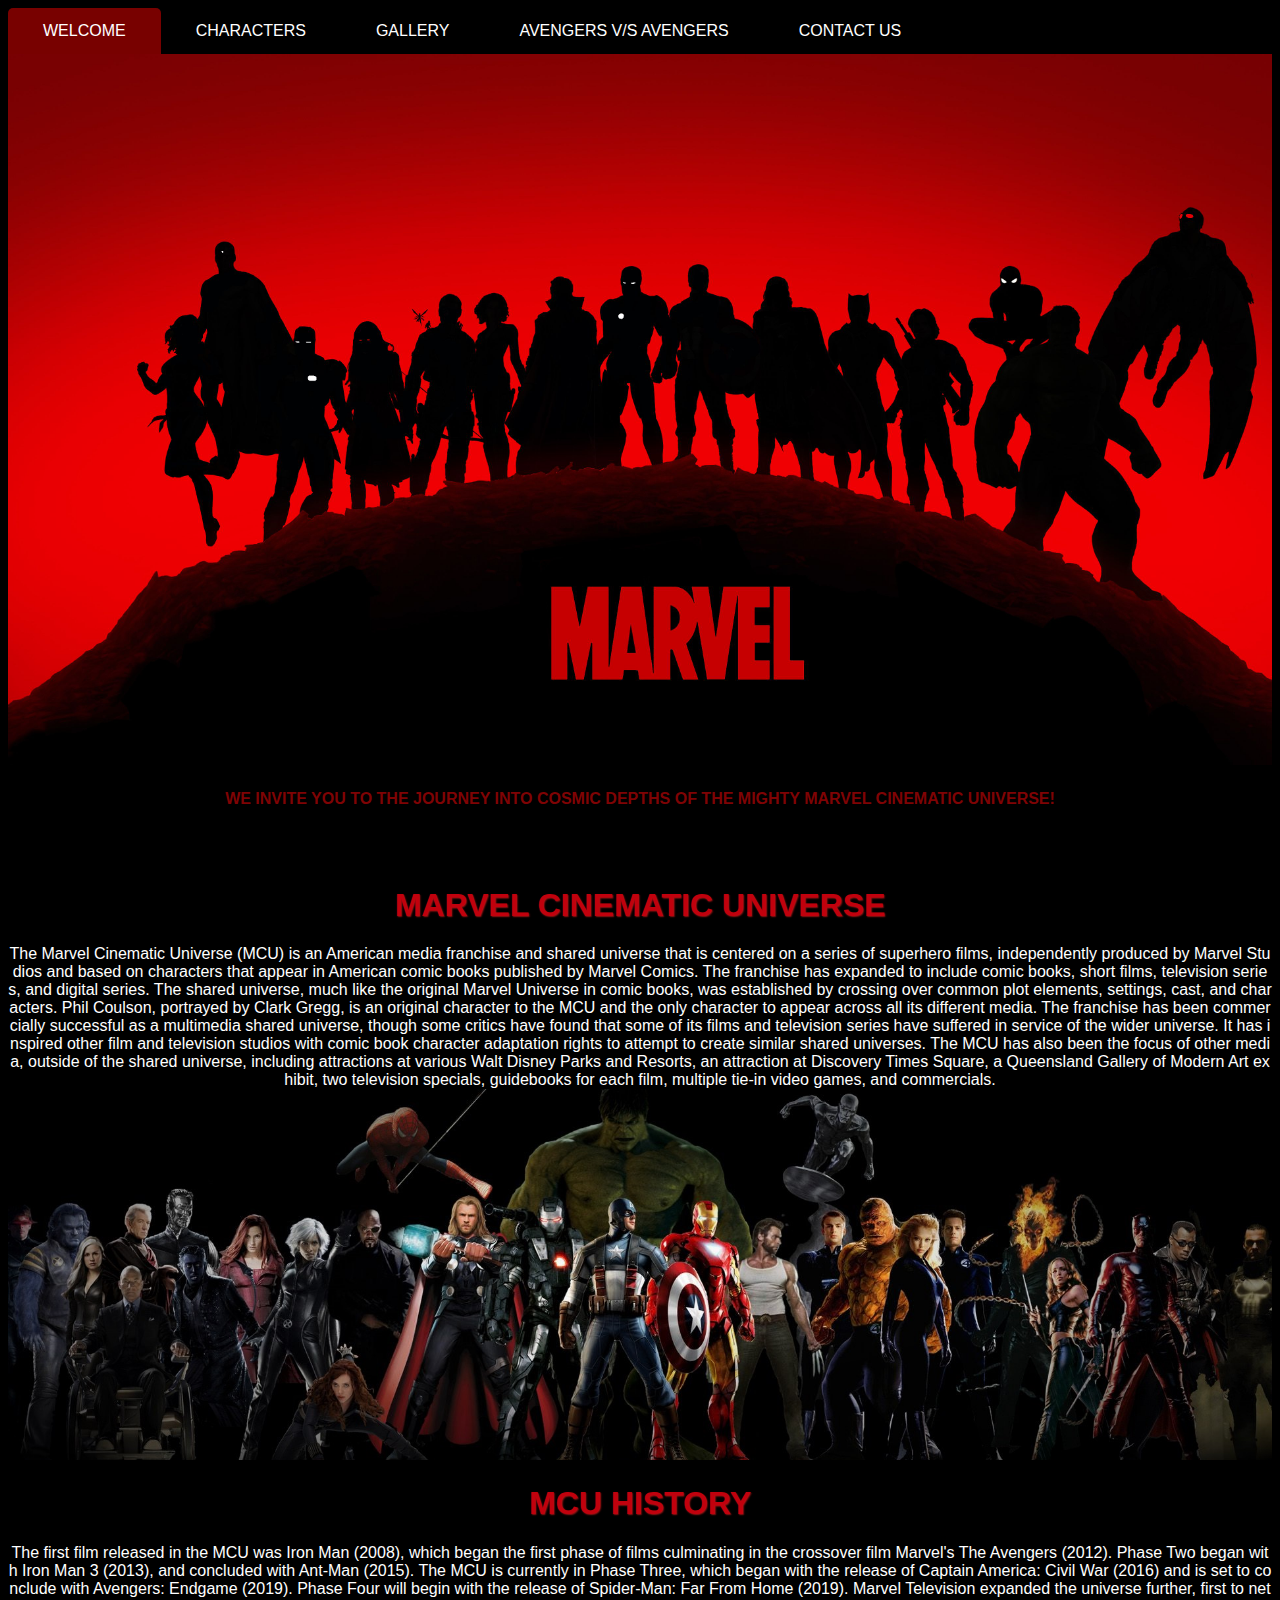
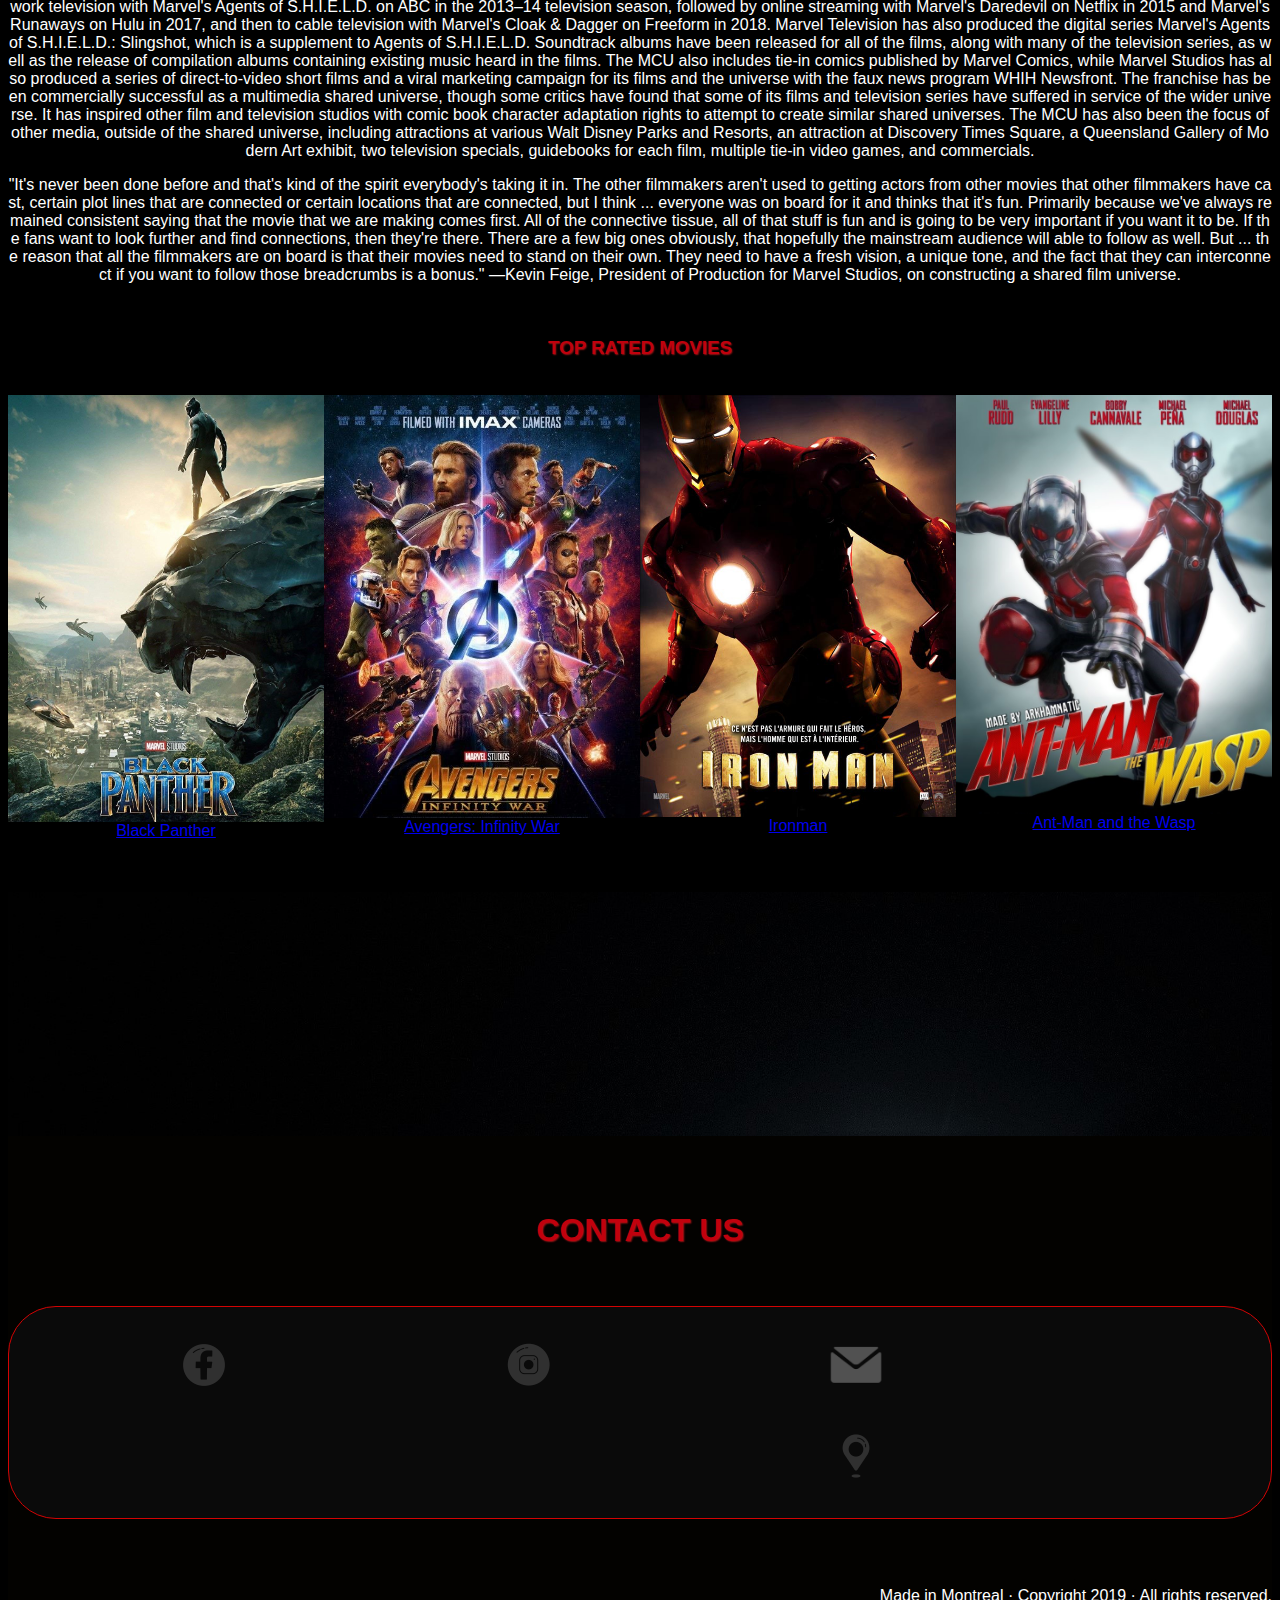
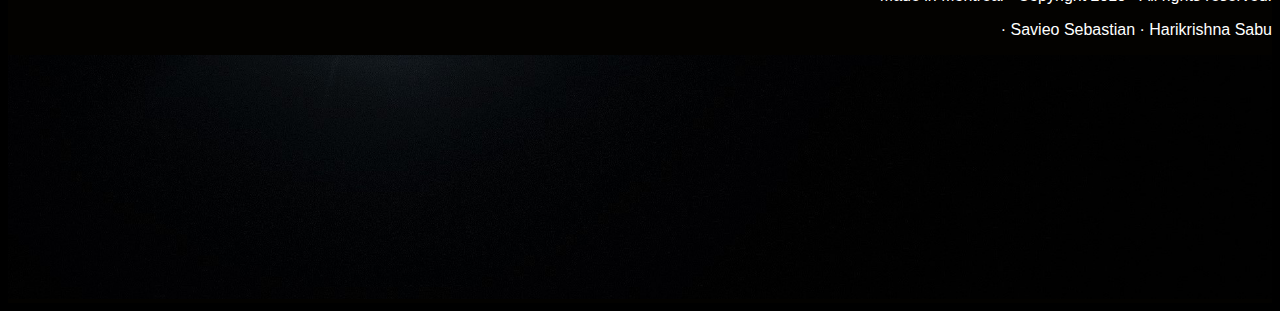
<file: index.html>
<!DOCTYPE html>
<html lang="en">

<head>
    <link rel="shortcut icon" href="marvel_images/images/marvel_logo.png" type="image/png">
    <title>Marvel Fans - Marvel cinematic universe stories</title>
    <meta name="description" content=" Sequels,characters,rating and comparison of MCU movies." />
    <meta charset="UTF-8" />
    <meta name="viewport" content="width=device-width, initial-scale=1" />
    <link rel="stylesheet" type="text/css" href="css/index.css">
    <link href="https://fonts.google.com/specimen/Roboto" rel="stylesheet">

</head>

<body>
    <nav>
        <ul id="nav_bar">
            <li><a class="active" href="index.html">WELCOME</a></li>
            <li><a href="cataloge.html">CHARACTERS</a></li>
            <li><a href="gallery.html">GALLERY</a></li>
            <li><a href="table.html">AVENGERS V/S AVENGERS</a></li>
            <li><a href="contactus.html">CONTACT US</a></li>
        </ul>

    </nav>
    <section>
        <div>
            <img src="marvel_images/images/marvel_background.jpg" alt="marvel" style="width:100%;">

            <h4 class="welcome_text">WE INVITE YOU TO THE JOURNEY INTO COSMIC DEPTHS OF THE MIGHTY MARVEL CINEMATIC
                UNIVERSE!</h4><br><br>

        </div>
    </section>
    <article>

        <h1 class="welcome">MARVEL CINEMATIC UNIVERSE</h1>
        <p class=centered>The Marvel Cinematic Universe (MCU) is an American media franchise and shared universe that is
            centered on a series of superhero films, independently produced by Marvel Studios and based on characters
            that appear in American comic books published by Marvel Comics. The franchise has expanded to include comic
            books, short films, television series, and digital series. The shared universe, much like the original
            Marvel Universe in comic books, was established by crossing over common plot elements, settings, cast, and
            characters. Phil Coulson, portrayed by Clark Gregg, is an original character to the MCU and the only
            character to appear across all its different media.
            The franchise has been commercially successful as a multimedia shared universe, though some critics have
            found that some of its films and television series have suffered in service of the wider universe. It has
            inspired other film and television studios with comic book character adaptation rights to attempt to create
            similar shared universes. The MCU has also been the focus of other media, outside of the shared universe,
            including attractions at various Walt Disney Parks and Resorts, an attraction at Discovery Times Square, a
            Queensland Gallery of Modern Art exhibit, two television specials, guidebooks for each film, multiple tie-in
            video games, and commercials.
            <img src="marvel_images/images/mcu_01.jpg" alt="marvel" style="width:100%;">
        </p>

    </article>
    <article>
        <header>
            <h1 class="welcome">MCU HISTORY</h1>
        </header>

        <p class=centered>
            The first film released in the MCU was Iron Man (2008), which began the first phase of films culminating in
            the crossover film Marvel's The Avengers (2012). Phase Two began with Iron Man 3 (2013), and concluded with
            Ant-Man (2015). The MCU is currently in Phase Three, which began with the release of Captain America: Civil
            War (2016) and is set to conclude with Avengers: Endgame (2019). Phase Four will begin with the release of
            Spider-Man: Far From Home (2019). Marvel Television expanded the universe further, first to network
            television with Marvel's Agents of S.H.I.E.L.D. on ABC in the 2013–14 television season, followed by online
            streaming with Marvel's Daredevil on Netflix in 2015 and Marvel's Runaways on Hulu in 2017, and then to
            cable television with Marvel's Cloak & Dagger on Freeform in 2018. Marvel Television has also produced the
            digital series Marvel's Agents of S.H.I.E.L.D.: Slingshot, which is a supplement to Agents of S.H.I.E.L.D.
            Soundtrack albums have been released for all of the films, along with many of the television series, as well
            as the release of compilation albums containing existing music heard in the films. The MCU also includes
            tie-in comics published by Marvel Comics, while Marvel Studios has also produced a series of direct-to-video
            short films and a viral marketing campaign for its films and the universe with the faux news program WHIH
            Newsfront.


            The franchise has been commercially successful as a multimedia shared universe, though some critics have
            found that some of its films and television series have suffered in service of the wider universe. It has
            inspired other film and television studios with comic book character adaptation rights to attempt to create
            similar shared universes. The MCU has also been the focus of other media, outside of the shared universe,
            including attractions at various Walt Disney Parks and Resorts, an attraction at Discovery Times Square, a
            Queensland Gallery of Modern Art exhibit, two television specials, guidebooks for each film, multiple tie-in
            video games, and commercials.</p>

        <p class=centered>"It's never been done before and that's kind of the spirit everybody's taking it in. The other
            filmmakers
            aren't used to getting actors from other movies that other filmmakers have cast, certain plot lines that
            are connected or certain locations that are connected, but I think ... everyone was on board for it and
            thinks that it's fun. Primarily because we've always remained consistent saying that the movie that we
            are making comes first. All of the connective tissue, all of that stuff is fun and is going to be very
            important if you want it to be. If the fans want to look further and find connections, then they're there.
            There are a few big ones obviously, that hopefully the mainstream audience will able to follow as well. But
            ...
            the reason that all the filmmakers are on board is that their movies need to stand on their own. They need
            to have
            a fresh vision, a unique tone, and the fact that they can interconnect if you want to follow those
            breadcrumbs is a bonus."
            —Kevin Feige, President of Production for Marvel Studios, on constructing a shared film universe.</p>
    </article>


    <div class="row"><br>
        <h3 class="welcome">TOP RATED MOVIES</h3><br>
        <div class="col-3 img_gallery">
            <img src="marvel_images/images/blankpanther.jpg" alt="Black_Panther" class="col-12 img_gallery">
            <figure>
                <figcaption><a href="https://en.wikipedia.org/wiki/Black_Panther_(film)">Black Panther</a></figcaption>
            </figure>

        </div>
        <div class="col-3 img_gallery">
            <img src="marvel_images/images/infinitywar.jpg" alt="Infinity_War" class="col-12 img_gallery">
            <figure>
                <figcaption><a href="https://en.wikipedia.org/wiki/Avengers:_Infinity_War">Avengers: Infinity War</a>
                </figcaption>
            </figure>

        </div>
        <div class="col-3 img_gallery">
            <img src="marvel_images/images/ironman.jpg" alt="Iron_Man" class="col-12 img_gallery">
            <figure>
                <figcaption><a href="https://en.wikipedia.org/wiki/Iron_Man">Ironman</a></figcaption>
            </figure>

        </div>
        <div class="col-3 img_gallery">
            <img src="marvel_images/images/ant_man_and_the_wasp.png" alt="Ant-Man" class="col-12 img_gallery">
            <figure>
                <figcaption><a href="https://en.wikipedia.org/wiki/Ant-Man_and_the_Wasp">Ant-Man and the Wasp</a>
                </figcaption>
            </figure>

        </div>
    </div>

    <br><br>

    <footer>
        <img src="marvel_images/images/footer02.jpg" alt="marvel" style="width:100%;">

        <section id="footer">
            <h1 class="welcome">CONTACT US</h1><br><br>
            <ul class="icons">
                <li><a href="https://www.facebook.com/manofsteel95" class="icon_facebook"><span class="label"><img
                                src="marvel_images/images/fb.png" alt="facebook" style="width:25%;"></span></a></li>
                <li><a href="https://www.instagram.com/man_of_steel_95_/" class="icon_insta"><span class="label"><img
                                src="marvel_images/images/insta.png" alt="instagram" style="width:25%;"></span></a></li>
                <li><a href="mailto:harikrishnasabu@gmail.com" class="icon_mail"><span><img
                                src="marvel_images/images/mail.png" alt="mail" style="width:23%;"></span></a></li>
                <li><a href="contactus.html" class="icon_loc"><span class="label"><img
                                src="marvel_images/images/loc.png" alt="mail" style="width:25%;"></span></a></li>
            </ul>
        </section>
        <p class="footer_id1">Made in Montreal · Copyright 2019 · All rights reserved.</p>
        <p class="footer_id1">· Savieo Sebastian · Harikrishna Sabu </p>
        <img src="marvel_images/images/footer.jpg" alt="marvel" style="width:100%;">
    </footer>
</body>

</html>
</file>
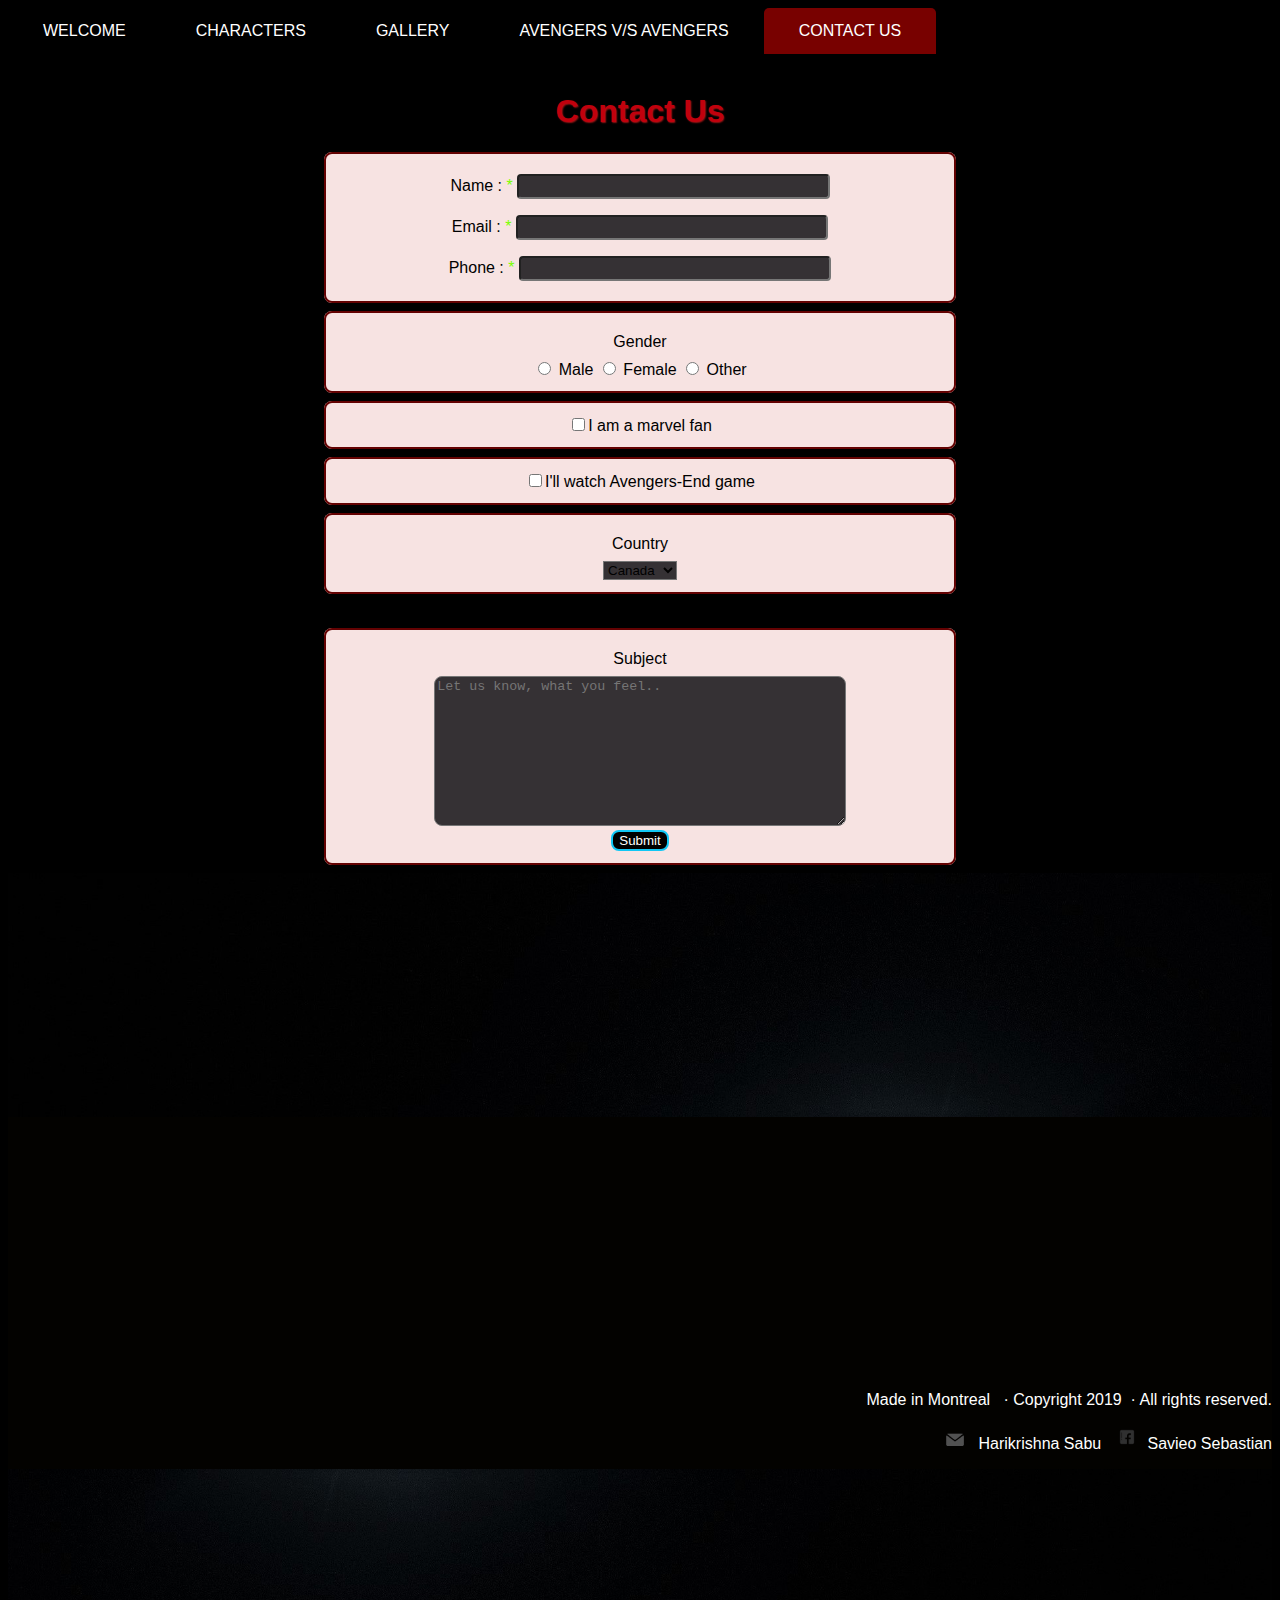
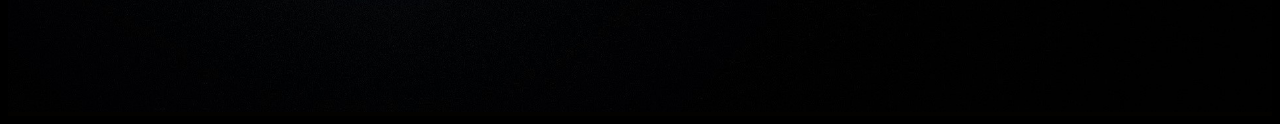
<file: contactus.html>
<!DOCTYPE html>
<html lang="en">

<head>
    <title>Contact Us</title>
    <meta name="description" content=" Sequels,characters,rating and comparison of MCU movies." />
    <meta charset="UTF-8" />
    <meta name="viewport" content="width=device-width, initial-scale=1" />
    <link rel="shortcut icon" href="marvel_images/images/shield.jpg" type="image/png">
    <link rel="stylesheet" type="text/css" href="css/index.css">
    <link href="https://fonts.google.com/specimen/Roboto" rel="stylesheet">
</head>

<body>
    <nav>
        <ul id="nav_bar">
            <li><a href="index.html">WELCOME</a></li>
            <li><a href="cataloge.html">CHARACTERS</a></li>
            <li><a href="gallery.html">GALLERY</a></li>
            <li><a href="table.html">AVENGERS V/S AVENGERS</a></li>
            <li><a class="active" href="contactus.html">CONTACT US</a></li>
        </ul>

    </nav><br>

    <h1 class="welcome">Contact Us</h1>

    <div class="container">
        <form>
            <fieldset>
                <label for="field1">
                    <span>Name :&nbsp;<span class="required">*</span></span>
                    <input type="text" class="input-field" id="field1" name="name" value="" />
                </label>

                <label for="field2">
                    <span>Email :&nbsp;<span class="required">*</span></span>
                    <input type="email" class="input-field" id="field2" name="field2" value="" />
                </label>

                <label for="field3">
                    <span>Phone :&nbsp;<span class="required">*</span></span>
                    <input type="text" class="input-field" id="field3" name="field3" value="" />
                </label>

            </fieldset>

            <fieldset>
                <label >Gender</label>
                <input type="radio" name="gender" value="male"> Male
                <input type="radio" name="gender" value="female"> Female
                <input type="radio" name="gender" value="other"> Other
            </fieldset>

            <fieldset><input type="checkbox" name="fan" value="fan">I am a marvel fan</fieldset>
            <fieldset><input type="checkbox" name="watch" value="watch">I'll watch Avengers-End game</fieldset>

            <fieldset>
                <label for="country">Country</label>
                <select id="country" name="country">
                    <option value="canada">Canada</option>
                    <option value="australia">Australia</option>
                    <option value="usa">USA</option>
                </select>
            </fieldset>

            <br>
            <fieldset>
                <label for="subject">Subject</label>
                <textarea id="subject" name="subject" placeholder="Let us know, what you feel.."></textarea>
                <br>
                <input type="submit" value="Submit">
            </fieldset>
        </form>
    </div>

    <footer>

        <img src="marvel_images/images/footer02.jpg" alt="marvel" style="width:100%;">
        <div>

            <iframe class="footer_id2"
                src="https://www.google.com/maps/embed?pb=!1m18!1m12!1m3!1d5491.992447462093!2d-73.62292102328954!3d45.55041916170935!2m3!1f0!2f0!3f0!3m2!1i1024!2i768!4f13.1!3m3!1m2!1s0x4cc9192ff00d841d%3A0xd45799cc88af80dc!2s7990+Avenue+Papineau%2C+Montreal%2C+QC+H2E+2H6!5e0!3m2!1sen!2sca!4v1550757302787"
                width="650" height="250"  style="border:0" allowfullscreen></iframe>
            <p class="footer_id1">Made in Montreal &nbsp; · Copyright 2019 &nbsp;· All rights reserved.</p>
            <p class="footer_id1"><a href="mailto:harikrishnasabu@gmail.com"><img src="marvel_images/images/mail.png"
                        width="20" class="c89" alt="mail"></a>
                &nbsp; Harikrishna Sabu &nbsp;
                <a href="https://www.facebook.com/manofsteel95">
                    <img src="marvel_images/images/fb02.png" width="24" class="c89" alt="fb"></a> &nbsp;Savieo Sebastian
            </p>
        </div>

        <img src="marvel_images/images/footer.jpg" alt="marvel" class="col-12">
    </footer>
</body>

</html>
</file>
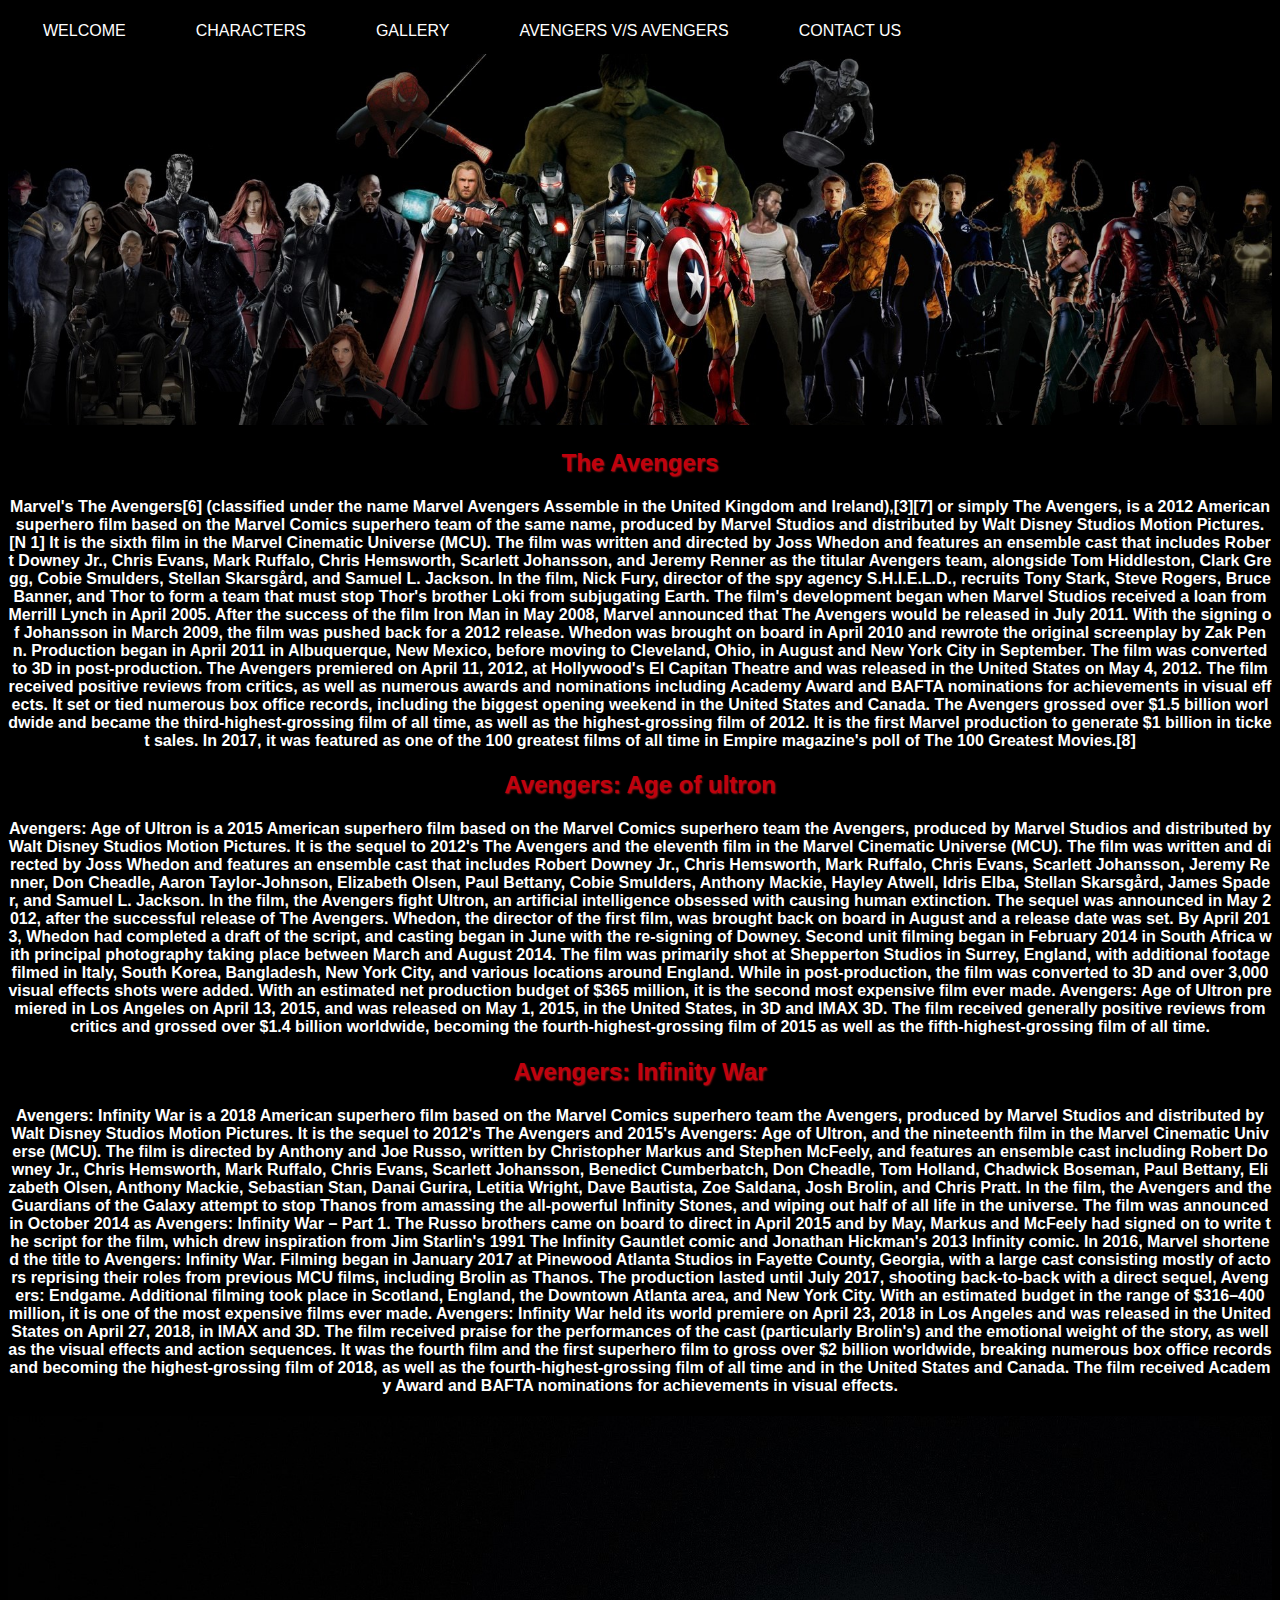
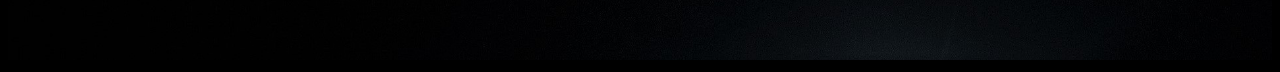
<file: description.html>
<!DOCTYPE html>
<html lang="en">

<head>
    <title>Marvel Fans - Marvel cinematic universe stories</title>
    <meta name="description" content=" Sequels,characters,rating and comparison of MCU movies." />
    <meta charset="UTF-8" />
    <meta name="viewport" content="width=device-width, initial-scale=1" />
    <link rel="shortcut icon" href="marvel_images/images/shield.jpg" type="image/png">
    <link rel="stylesheet" type="text/css" href="css/index.css">
    <link href="https://fonts.google.com/specimen/Roboto" rel="stylesheet">
</head>

<body>
    <nav>
        <ul id="nav_bar">
            <li><a href="index.html">WELCOME</a></li>
            <li><a href="cataloge.html">CHARACTERS</a></li>
            <li><a href="gallery.html">GALLERY</a></li>
            <li><a href="table.html">AVENGERS V/S AVENGERS</a></li>
            <li><a href="contactus.html">CONTACT US</a></li>
        </ul>

    </nav>

    <section>

        <div>
            <img src="marvel_images/images/mcu_01.jpg" alt="marvel" style="width:100%;">


            <h2 class="welcome">The Avengers</h2>
            <h4 class=centered>
                Marvel's The Avengers[6] (classified under the name Marvel Avengers Assemble in the United
                Kingdom and Ireland),[3][7] or simply The Avengers, is a 2012 American superhero film based on
                the Marvel Comics superhero team of the same name, produced by Marvel Studios and distributed by
                Walt Disney Studios Motion Pictures.[N 1] It is the sixth film in the Marvel Cinematic Universe
                (MCU). The film was written and directed by Joss Whedon and features an ensemble cast that
                includes Robert Downey Jr., Chris Evans, Mark Ruffalo, Chris Hemsworth, Scarlett Johansson, and
                Jeremy Renner as the titular Avengers team, alongside Tom Hiddleston, Clark Gregg, Cobie
                Smulders, Stellan Skarsgård, and Samuel L. Jackson. In the film, Nick Fury, director of the spy
                agency S.H.I.E.L.D., recruits Tony Stark, Steve Rogers, Bruce Banner, and Thor to form a team
                that must stop Thor's brother Loki from subjugating Earth.

                The film's development began when Marvel Studios received a loan from Merrill Lynch in April
                2005. After the success of the film Iron Man in May 2008, Marvel announced that The Avengers
                would be released in July 2011. With the signing of Johansson in March 2009, the film was pushed
                back for a 2012 release. Whedon was brought on board in April 2010 and rewrote the original
                screenplay by Zak Penn. Production began in April 2011 in Albuquerque, New Mexico, before moving
                to Cleveland, Ohio, in August and New York City in September. The film was converted to 3D in
                post-production.

                The Avengers premiered on April 11, 2012, at Hollywood's El Capitan Theatre and was released in
                the United States on May 4, 2012. The film received positive reviews from critics, as well as
                numerous awards and nominations including Academy Award and BAFTA nominations for achievements
                in visual effects. It set or tied numerous box office records, including the biggest opening
                weekend in the United States and Canada. The Avengers grossed over $1.5 billion worldwide and
                became the third-highest-grossing film of all time, as well as the highest-grossing film of
                2012. It is the first Marvel production to generate $1 billion in ticket sales. In 2017, it was
                featured as one of the 100 greatest films of all time in Empire magazine's poll of The 100
                Greatest Movies.[8]</h4>



            <h2 class="welcome"> Avengers: Age of ultron</h2>
            <h4 class=centered>
                Avengers: Age of Ultron is a 2015 American superhero film based on the Marvel Comics superhero
                team the Avengers, produced by Marvel Studios and distributed by Walt Disney Studios Motion
                Pictures. It is the sequel to 2012's The Avengers and the eleventh film in the Marvel Cinematic
                Universe (MCU). The film was written and directed by Joss Whedon and features an ensemble cast
                that includes Robert Downey Jr., Chris Hemsworth, Mark Ruffalo, Chris Evans, Scarlett Johansson,
                Jeremy Renner, Don Cheadle, Aaron Taylor-Johnson, Elizabeth Olsen, Paul Bettany, Cobie Smulders,
                Anthony Mackie, Hayley Atwell, Idris Elba, Stellan Skarsgård, James Spader, and Samuel L.
                Jackson. In the film, the Avengers fight Ultron, an artificial intelligence obsessed with
                causing human extinction.

                The sequel was announced in May 2012, after the successful release of The Avengers. Whedon, the
                director of the first film, was brought back on board in August and a release date was set. By
                April 2013, Whedon had completed a draft of the script, and casting began in June with the
                re-signing of Downey. Second unit filming began in February 2014 in South Africa with principal
                photography taking place between March and August 2014. The film was primarily shot at
                Shepperton Studios in Surrey, England, with additional footage filmed in Italy, South Korea,
                Bangladesh, New York City, and various locations around England. While in post-production, the
                film was converted to 3D and over 3,000 visual effects shots were added. With an estimated net
                production budget of $365 million, it is the second most expensive film ever made.

                Avengers: Age of Ultron premiered in Los Angeles on April 13, 2015, and was released on May 1,
                2015, in the United States, in 3D and IMAX 3D. The film received generally positive reviews from
                critics and grossed over $1.4 billion worldwide, becoming the fourth-highest-grossing film of
                2015 as well as the fifth-highest-grossing film of all time.
            </h4>

            <h2 class="welcome"> Avengers: Infinity War</h2>
            <h4 class=centered>
                Avengers: Infinity War is a 2018 American superhero film based on the Marvel Comics superhero
                team the Avengers, produced by Marvel Studios and distributed by Walt Disney Studios Motion
                Pictures. It is the sequel to 2012's The Avengers and 2015's Avengers: Age of Ultron, and the
                nineteenth film in the Marvel Cinematic Universe (MCU). The film is directed by Anthony and Joe
                Russo, written by Christopher Markus and Stephen McFeely, and features an ensemble cast
                including Robert Downey Jr., Chris Hemsworth, Mark Ruffalo, Chris Evans, Scarlett Johansson,
                Benedict Cumberbatch, Don Cheadle, Tom Holland, Chadwick Boseman, Paul Bettany, Elizabeth Olsen,
                Anthony Mackie, Sebastian Stan, Danai Gurira, Letitia Wright, Dave Bautista, Zoe Saldana, Josh
                Brolin, and Chris Pratt. In the film, the Avengers and the Guardians of the Galaxy attempt to
                stop Thanos from amassing the all-powerful Infinity Stones, and wiping out half of all life in
                the universe.

                The film was announced in October 2014 as Avengers: Infinity War – Part 1. The Russo brothers
                came on board to direct in April 2015 and by May, Markus and McFeely had signed on to write the
                script for the film, which drew inspiration from Jim Starlin's 1991 The Infinity Gauntlet comic
                and Jonathan Hickman's 2013 Infinity comic. In 2016, Marvel shortened the title to Avengers:
                Infinity War. Filming began in January 2017 at Pinewood Atlanta Studios in Fayette County,
                Georgia, with a large cast consisting mostly of actors reprising their roles from previous MCU
                films, including Brolin as Thanos. The production lasted until July 2017, shooting back-to-back
                with a direct sequel, Avengers: Endgame. Additional filming took place in Scotland, England, the
                Downtown Atlanta area, and New York City. With an estimated budget in the range of $316–400
                million, it is one of the most expensive films ever made.

                Avengers: Infinity War held its world premiere on April 23, 2018 in Los Angeles and was released
                in the United States on April 27, 2018, in IMAX and 3D. The film received praise for the
                performances of the cast (particularly Brolin's) and the emotional weight of the story, as well
                as the visual effects and action sequences. It was the fourth film and the first superhero film
                to gross over $2 billion worldwide, breaking numerous box office records and becoming the
                highest-grossing film of 2018, as well as the fourth-highest-grossing film of all time and in
                the United States and Canada. The film received Academy Award and BAFTA nominations for
                achievements in visual effects. </h4>

        </div>

    </section>
    <img src="marvel_images/images/footer02.jpg" alt="marvel" style="width:100%;">

</body>

</html>
</file>
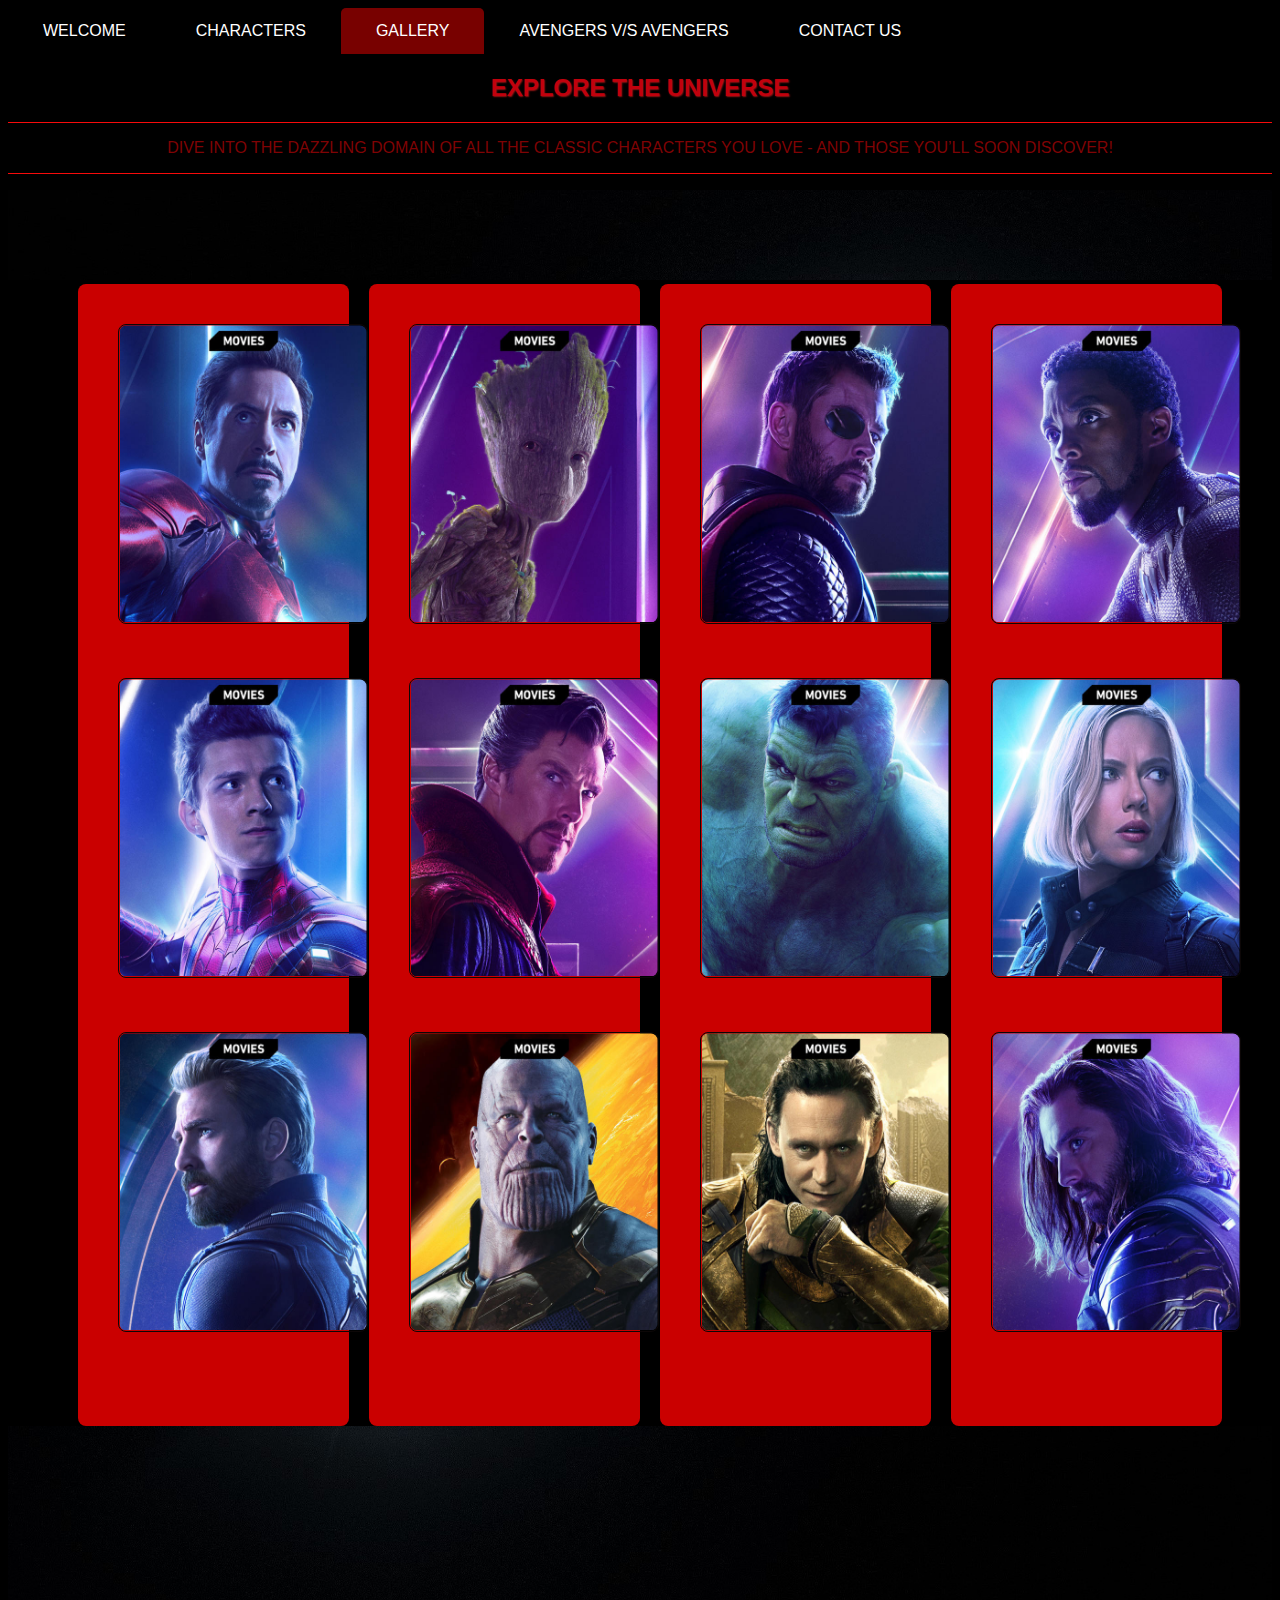
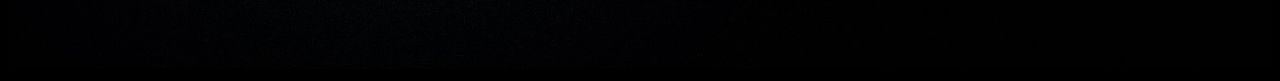
<file: gallery.html>
<!DOCTYPE html>
<html lang="en">

<head>
    <title>Gallery</title>
    <meta charset="UTF-8" />
    <meta name="viewport" content="width=device-width, initial-scale=1" />
    <link rel="shortcut icon" href="marvel_images/images/marvel_folder.jpg" type="image/png">
    <link rel="stylesheet" type="text/css" href="css/index.css">
</head>

<body>
    <nav>
        <ul id="nav_bar">
            <li><a href="index.html">WELCOME</a></li>
            <li><a href="cataloge.html">CHARACTERS</a></li>
            <li><a class="active" href="gallery.html">GALLERY</a></li>
            <li><a href="table.html">AVENGERS V/S AVENGERS</a></li>
            <li><a href="contactus.html">CONTACT US</a></li>
        </ul>

    </nav>

    <h2 class="welcome">EXPLORE THE UNIVERSE</h2>
    <hr>
    <p class="welcome_text">DIVE INTO THE DAZZLING DOMAIN OF ALL THE CLASSIC CHARACTERS YOU LOVE - AND THOSE YOU’LL SOON
        DISCOVER!</p>
    <hr>
    <img src="marvel_images/images/footer03.jpg" alt="marvel" style="width:100%;height:90px;">

    <div class="inner_gallery">
        <div class="column_grp0 g99">
            <div class="gallery_image_group"><a href="marvel_images/fulls/ironman_01.jpg" class="image_fit"><img
                        class="gallery_image" src="marvel_images/thumbs/ironman.jpg" alt="Ironman" title="Ironman"
                        style="width:250px;height:300px;" /></a></div>
            <div class="gallery_image_group"><a href="marvel_images/fulls/spiderman_full_02.jpg" class="image_fit"><img
                        class="gallery_image" src="marvel_images/thumbs/spiderman.jpg" alt="Spider-Man"
                        title="Spider Man" style="width:250px;height:300px;" /></a></div>
            <div class="gallery_image_group"><a href="marvel_images/fulls/captianamerica.jpg" class="image_fit"><img
                        class="gallery_image" src="marvel_images/thumbs/captain_america.jpg" alt="spiderman"
                        title="spiderman" style="width:250px;height:300px;" /></a></div>
        </div>
        <div class="column_grp0 g99">
            <div class="gallery_image_group"><a href="marvel_images/fulls/groot_full.jpg" class="image_fit"><img
                        class="gallery_image" src="marvel_images/thumbs/groot.jpg" alt="groot" title="Groot"
                        style="width:250px;height:300px;" /></a></div>
            <div class="gallery_image_group"><a href="marvel_images/fulls/doctorstrange_full.jpg" class="image_fit"><img
                        class="gallery_image" src="marvel_images/thumbs/doctor_strange.jpg" alt="Doctor_Strange"
                        title="Doctor Strange" style="width:250px;height:300px;" /></a></div>
            <div class="gallery_image_group"><a href="marvel_images/fulls/thanos_full.jpg" class="image_fit"><img
                        class="gallery_image" src="marvel_images/thumbs/thanos.jpg" alt="thanos" title="Thanos"
                        style="width:250px;height:300px;" /></a></div>
        </div>
        <div class="column_grp0 g99">
            <div class="gallery_image_group"><a href="marvel_images/fulls/thor_full.jpg" class="image_fit"><img
                        class="gallery_image" src="marvel_images/thumbs/thor.jpg" alt="Thor" title="Thor"
                        style="width:250px;height:300px;" /></a></div>
            <div class="gallery_image_group"><a href="marvel_images/fulls/hulk_full.jpg" class="image_fit"><img
                        class="gallery_image" src="marvel_images/thumbs/hulk.jpg" alt="Hulk" title="Hulk"
                        style="width:250px;height:300px;" /></a></div>
            <div class="gallery_image_group"><a href="marvel_images/fulls/loki_full.jpg" class="image_fit"><img
                        class="gallery_image" src="marvel_images/thumbs/loki.jpg" alt="loki" title="Loki"
                        style="width:250px;height:300px;" /></a></div>
        </div>
        <div class="column_grp0 g99">
            <div class="gallery_image_group"><a href="marvel_images/fulls/black_panther_full.jpg" class="image_fit"><img
                        class="gallery_image" src="marvel_images/thumbs/black_panther.jpg" alt="black_panther"
                        title="Black Panther" style="width:250px;height:300px;" /></a></div>
            <div class="gallery_image_group"><a href="marvel_images/fulls/blackwidow_full.jpg" class="image_fit"><img
                        class="gallery_image" src="marvel_images/thumbs/blackwidow.jpg" alt="BlackWidow"
                        title="Black Widow" style="width:250px;height:300px;" /></a></div>
            <div class="gallery_image_group"><a href="marvel_images/fulls/winter_soldier_full.jpg"
                    class="image_fit"><img class="gallery_image" src="marvel_images/thumbs/winter_soldier.jpg"
                        alt="winter_soldier" title="Winter Soldier" style="width:250px;height:300px;" /></a></div>
        </div>
    </div>
    <img src="marvel_images/images/footer.jpg" alt="marvel" style="width:100%;">


</body>

</html>
</file>
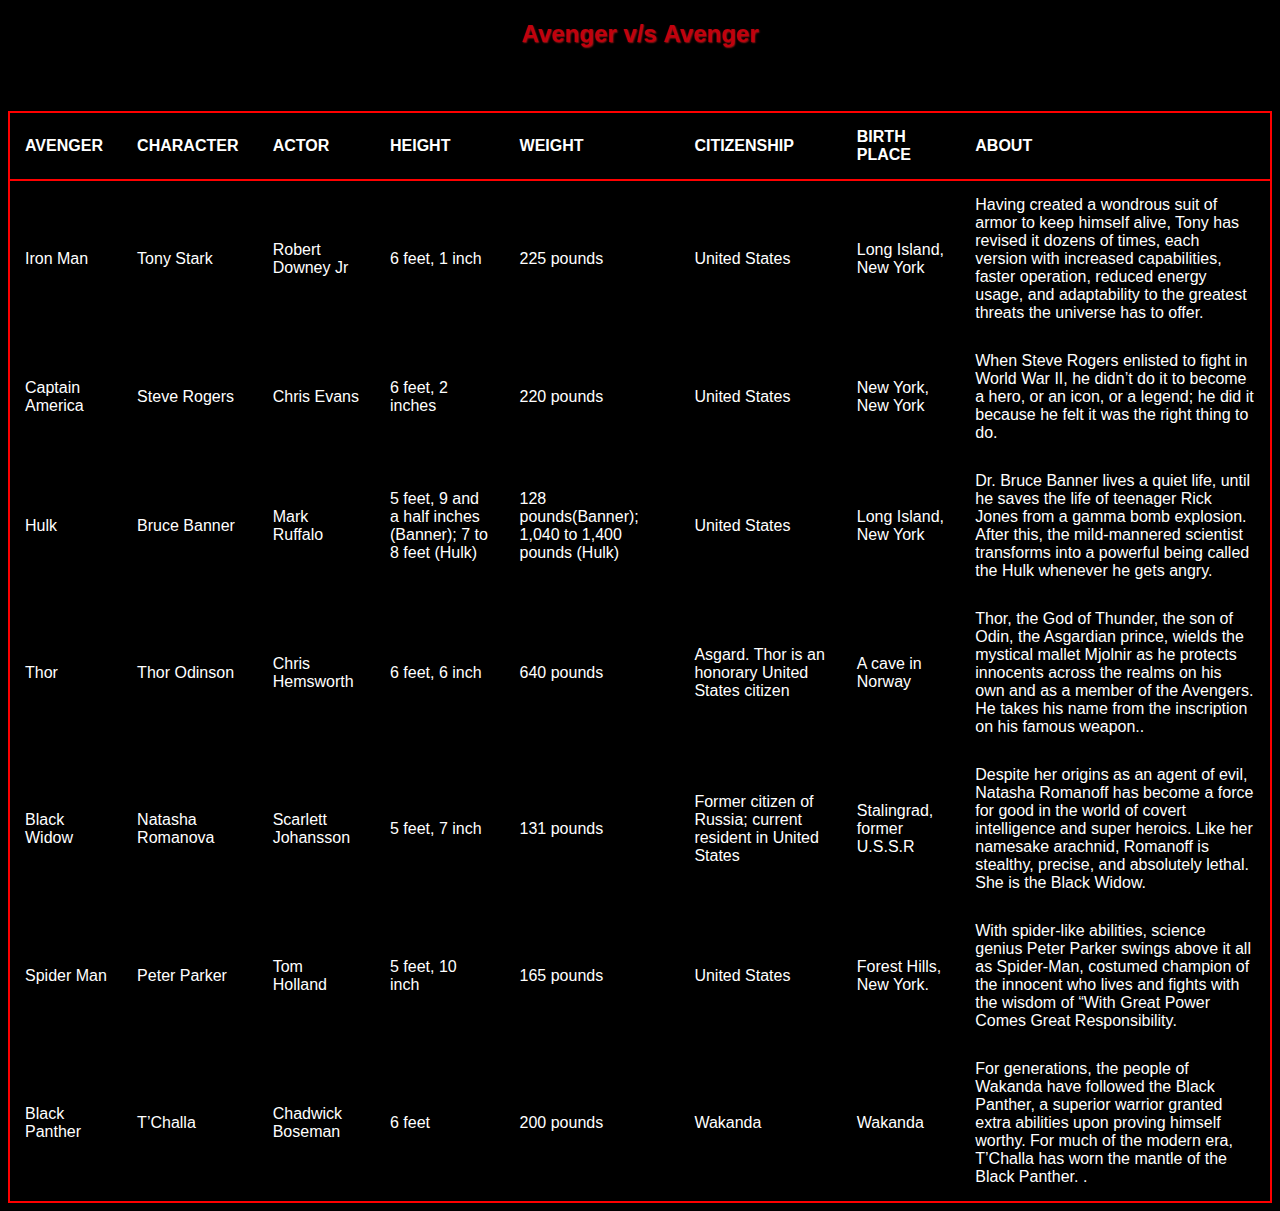
<file: table.html>
<!DOCTYPE html>
<html lang="en">

<head>
    <title>Avenge v/s Avenger</title>
    <link rel="shortcut icon" href="marvel_images/images/shield.jpg" type="image/png">
    <meta name="description" content=" Sequels,characters,rating and comparison of MCU movies." />
    <meta charset="UTF-8" />
    <meta name="viewport" content="width=device-width, initial-scale=1" />
  
    <link rel="stylesheet" type="text/css" href="css/index.css">
    <link href="https://fonts.google.com/specimen/Roboto" rel="stylesheet">

</head>

<body>
    
        <div class="col-12">
        <h2 class="welcome">Avenger<b> v/s </b> Avenger</h2>
        <!-- <img src="marvel_images/images/versus.jpg" alt="marvel" style="width:100%; height: auto;"> -->
            <div class="table_container">
                <table id="compavenger" class="cole-8" >
                    <thead>
                            <tr id="titletable" >
                                    <th>AVENGER</th>
                                    <th>CHARACTER</th>
                                    <th>ACTOR</th>
                                    <th>HEIGHT</th>
                                    <th>WEIGHT</th>
                                    <th>CITIZENSHIP</th>
                                    <th>BIRTH PLACE</th>
                                    <th>ABOUT</th>
                                </tr>
                    </thead>
                <tbody>
                        <tr>
                                <td>Iron Man
                                </td>
                                <td>Tony Stark
                                </td>
                                <td>Robert Downey Jr</td>
                                <td>6 feet, 1 inch </td>
                                <td>225 pounds</td>
                                <td>United States</td>
                                <td>Long Island, New York</td>
                                <td>Having created a wondrous suit of armor to keep himself alive, Tony has revised it dozens of
                                    times,
                                    each version with increased capabilities, faster operation, reduced energy usage, and
                                    adaptability
                                    to the greatest threats the universe has to offer.</td>
                            </tr>
            
                            <tr>
                                <td>Captain America
            
                                </td>
                                <td>Steve Rogers</td>
                                <td>Chris Evans</td>
                                <td>6 feet, 2 inches </td>
                                <td>220 pounds</td>
                                <td>United States</td>
                                <td>New York, New York</td>
                                <td>When Steve Rogers enlisted to fight in World War II, he didn’t do it to become a hero, or an
                                    icon,
                                    or a legend; he did it because he felt it was the right thing to do.</td>
                            </tr>
            
                            <tr>
                                <td>Hulk
                                </td>
                                <td>Bruce Banner
                                </td>
                                <td>Mark Ruffalo</td>
                                <td> 5 feet, 9 and a half inches (Banner); 7 to 8 feet (Hulk) </td>
                                <td>128 pounds(Banner); 1,040 to 1,400 pounds (Hulk)</td>
                                <td>United States</td>
                                <td>Long Island, New York</td>
                                <td>Dr. Bruce Banner lives a quiet life, until he saves the life of teenager Rick Jones from a gamma
                                    bomb explosion. After this, the mild-mannered scientist transforms into a powerful being called
                                    the
                                    Hulk whenever he gets angry.</td>
                            </tr>
            
                            <tr>
                                <td>Thor
                                </td>
                                <td>Thor Odinson</td>
                                <td>Chris Hemsworth
                                </td>
                                <td>6 feet, 6 inch </td>
                                <td>640 pounds</td>
                                <td>Asgard. Thor is an honorary United States citizen</td>
                                <td>A cave in Norway</td>
                                <td>Thor, the God of Thunder, the son of Odin, the Asgardian prince, wields the mystical mallet
                                    Mjolnir
                                    as he protects innocents across the realms on his own and as a member of the Avengers.
            
                                    He takes his name from the inscription on his famous weapon..</td>
                            </tr>
            
                            <tr>
                                <td>Black Widow
                                </td>
                                <td>Natasha Romanova</td>
                                <td>Scarlett Johansson</td>
                                <td>5 feet, 7 inch </td>
                                <td>131 pounds</td>
                                <td>Former citizen of Russia; current resident in United States</td>
                                <td>Stalingrad, former U.S.S.R</td>
                                <td>Despite her origins as an agent of evil, Natasha Romanoff has become a force for good in the
                                    world
                                    of covert intelligence and super heroics.
                                    Like her namesake arachnid, Romanoff is stealthy, precise, and absolutely lethal. She is the
                                    Black
                                    Widow.
                                </td>
                            </tr>
            
                            <tr>
                                <td>Spider Man
                                </td>
                                <td>Peter Parker</td>
                                <td>Tom Holland</td>
                                <td>5 feet, 10 inch </td>
                                <td>165 pounds</td>
                                <td>United States</td>
                                <td>Forest Hills, New York.</td>
                                <td>With spider-like abilities, science genius Peter Parker swings above it all as Spider-Man,
                                    costumed
                                    champion of the innocent who lives and fights with the wisdom of “With Great Power Comes Great
                                    Responsibility.</td>
                            </tr>
            
                            <tr>
                                <td>Black Panther
                                </td>
                                <td>T’Challa</td>
                                <td>Chadwick Boseman</td>
                                <td>6 feet </td>
                                <td>200 pounds</td>
                                <td>Wakanda</td>
                                <td>Wakanda</td>
                                <td>For generations, the people of Wakanda have followed the Black Panther, a superior warrior
                                    granted
                                    extra abilities upon proving himself worthy. For much of the modern era, T’Challa has worn the
                                    mantle of the Black Panther.
                                    .</td>
                            </tr>
                </tbody>
                    
                </table>
            </div>
        </div>

</body>

</html>
</file>
<file: css/index.css>
/* -------------------------------- Common Codes ------------------------------ */

* {
  box-sizing: border-box;
}

@font-face{
    font-family:myfont;
    src: url(font/raleway_thin-webfont.woff)

}
.fontface{
    font-family: myfont; 
}
p.fontgoogle{
    font-family:'Roboto',sans-serif;
    
}
body{
    font-family:'Roboto',sans-serif;
    background: #000000;
    color: #ffffff;

}
footer{
    font-family:'Roboto',sans-serif  
}


/* -------------------------------- Index.html Page ------------------------------ */

  .backg{
      padding: 3%;
      background-position: center
  }
  .background{
      background-image:image()
  }
  #nav_bar{
    list-style-type: none;
    margin: 0;
    padding: 0;
    overflow: hidden;
  }
  
  li {
    float: left;
  }
  
  li a {
    display: block;
    color: white;
    text-align: center;
    padding: 14px 35px;
    text-decoration: none;
    border-top-left-radius: 5px;
    border-top-right-radius: 5px;
  }
  
  li a:hover:not(.active) {
    background-color: #111;
   color: rgb(145, 19, 19);
   
  }
  
  .active {
    background-color: rgb(120, 1, 0);
  }
  
  .welcome{
    text-align: center;
    color:rgb(193, 1, 13);
    text-shadow: red;
    text-shadow: 1.1px 1.1px 1.5px   rgb(145, 19, 19);
    
  }
  .welcome_text{
    text-align: center;
    color: rgb(127, 3, 4);

  }

  .centered {
    color: white;
    text-align: center;
    word-break: break-all;

  }

/* -------------------------------- Movie gallery (index page) ------------------------------ */

  * {
    box-sizing: border-box;
  }
  
  .column {
    float: left;
    width: 24.33%;
    padding: 5px;
  }
  
  /* Clearfix (clear floats) */
  .row::after {
    content: "";
    clear: both;
    display: table;
  }
figcaption{
  text-align: center;
}




  /* -------------------------------- Footer Css ------------------------------ */
  .footer_id1{
    text-align: right;
  }
  footer{
    background-color: rgb(3, 2, 0);  
  }
	#footer {
		/* position: relative; */
		color: #fff;
		text-shadow: 0 0 0.5px rgba(66, 52, 52, 0.25);
		text-align: center;
		margin: 4.5em 0 0 0;
	}

  #footer:after {
    content: '';
    display: block;
    position: absolute;
    top: -4.5em;
    left: 50%;
    height: 4.5em;
    border-left: solid 1px #fff;
  }

  #footer a {
    color: #fff;
    text-shadow: 0 0 0.5px rgba(255, 255, 255, 0.25);
    border-bottom-color: rgba(255, 255, 255, 0.5);
  }

    #footer a:hover {
      color: #35b88f;
      text-shadow: 0 0 0.5px rgba(69, 200, 159, 0.25);
      border-bottom-color: rgba(53, 184, 143, 0.5);
    }

  #footer .icons {
    padding: 0.75em 2em 0.75em 2em;
    border-radius: 3em;
    border: solid 1px rgb(211, 3, 3);
    display: inline-block;
    margin: 0 0 3em 0;
  }
  
  .icons{
    list-style-type: none;
    margin: 0;
    padding: 0;
    overflow: hidden;
    background-color: rgb(10, 10, 10);
  }
  /* For desktop: */
  .col-1 {width: 8.33%;}
  .col-2 {width: 16.66%;} 
  .col-3 {width: 25%; }
  .col-4 {width: 33.33%;}
  .col-5 {width: 41.66%;}
  .col-6 {width: 50%;}
  .col-7 {width: 58.33%;}
  .col-8 {width: 66.66%;}
  .col-9 {width: 75%;}
  .col-10 {width: 83.33%;}
  .col-11 {width: 91.66%;}
  .col-12 {width: 100%;}
  .img_gallery{float:left; display:block;}

  @media only screen and (max-width: 768px) {
    /* For mobile phones: */
    [class*="col-"] {
      width: 100%;
      float: center;
      margin-right: 1%; 
      margin-bottom: 0.5em;

    } }

  /* -------------------------------- Catalouge Css Code ------------------------------ */

  .cataloge_header{
    text-align: center;
    float: center;

  }


  /* -------------------------------- Contact Page ------------------------------------- */

  .container{
    text-align: center;
  
  }
label{
  display: block;
  height: 80%;
  padding: 8px 10px;
  box-sizing: border-box;
}
.required{
  color:rgb(123, 255, 0);
}
input[type=submit] {
  
  background-color: black;
  color: white;
  border-radius: 8px;
  border: 2px solid rgb(17, 199, 245);
} 
fieldset{
  color:black;
  width: 50%;
  padding: 12px 20px;
  margin: 8px 0;
  box-sizing: border-box;
  border: 2px solid rgb(100, 2, 2);
  border-radius: 8px;
  background-color:#f7e3e2;
  margin-left: 25%;
} 
#country{
  background-color:rgb(53, 49, 52);

}
#subject{
  width: 70%;
  height:150px;
  border-radius: 8px;
  background-color:rgb(53, 49, 52);
}
.input-field{
  width: 55%;
  height: 25px;
  border-radius: 4px;
  background-color:rgb(53, 49, 52);
  color: white;
}

@media only screen and (max-width: 768px) {
  /* For mobile phones: */
  [class*="c89"] {
    width: 7%;
    padding-top: 30px;
  } }

#footer_id2{
  float:left;
}


.hero-image {
  background-image: url("photographer.jpg"); /* The image used */
  background-color: #cccccc; /* Used if the image is unavailable */
  height: 500px; /* You must set a specified height */
  background-position: center; /* Center the image */
  background-repeat: no-repeat; /* Do not repeat the image */
  background-size: cover; /* Resize the background image to cover the entire container */
}

/* -------------------------------- Comparison Page ------------------------------ */
#compavenger{
  border: 2px solid red;
  border-collapse: collapse;
  width: 100%;
  padding: 2%;
  margin-top: 5%;
  }
  #compavenger th{
  border-bottom: 2px solid red;
  }
  #compavenger td,#compavenger th{
  padding: 15px;
  text-align: left;
  } 
  #compavenger tr:hover ,#compavenger th:hover {background-color: red; color: black}


/* -------------------------------- Image Gallery ------------------------------ */


.inner_gallery{
  margin-left: 50px;
  
}
hr {
  display: block;
  height: 1px;
  border: 0;
  border-top: 1px solid rgb(247, 11, 11);
  margin: 1em 0;
  padding: 0; 
}
.column_grp0 {
  margin-left: 20px;
  border-radius: 8px;
  background-color: rgb(202, 0, 0);
  /* color: antiquewhite; */
  float:left;
  width: 22.33%;
  padding: 40px;
  border: 3px;

}
.gallery_image_group{
  margin-bottom:50px;
}

/* Clearfix (clear floats) */
.row::after {
  content: "";
  clear: both;
  display: table;
}

.gallery_image:hover {
   
    
  opacity: 0.5;
  filter: alpha(opacity=100); /* For IE8 and earlier */
}
.gallery_image {
    
  border: 1px solid rgb(12, 7, 7);
  /* border-radius: 5px; */
  padding: .5px;
  width: 150px;
  border-radius: 8px;
  opacity: 1.0;
  filter: alpha(opacity=50); /* For IE8 and earlier */
}
.gallery_image_group:hover {
  border-radius: 8px;
  /* background-color: rgb(255, 255, 255,0.2); */
  -ms-transform: scale(1.12, 1.12); /* iD8 */
  -webkit-transform: scale(1.12, 1.12); /*safari*/
  transform: scale(1.12, 1.12);
}

@media only screen and (max-width: 768px) {
/* Gallery for mobile phones: */
[class*="g99"] {
text-align: center;
width: 100%;
float: center;
margin: -20px;
margin-bottom: 0.5em;
}}
</file>
